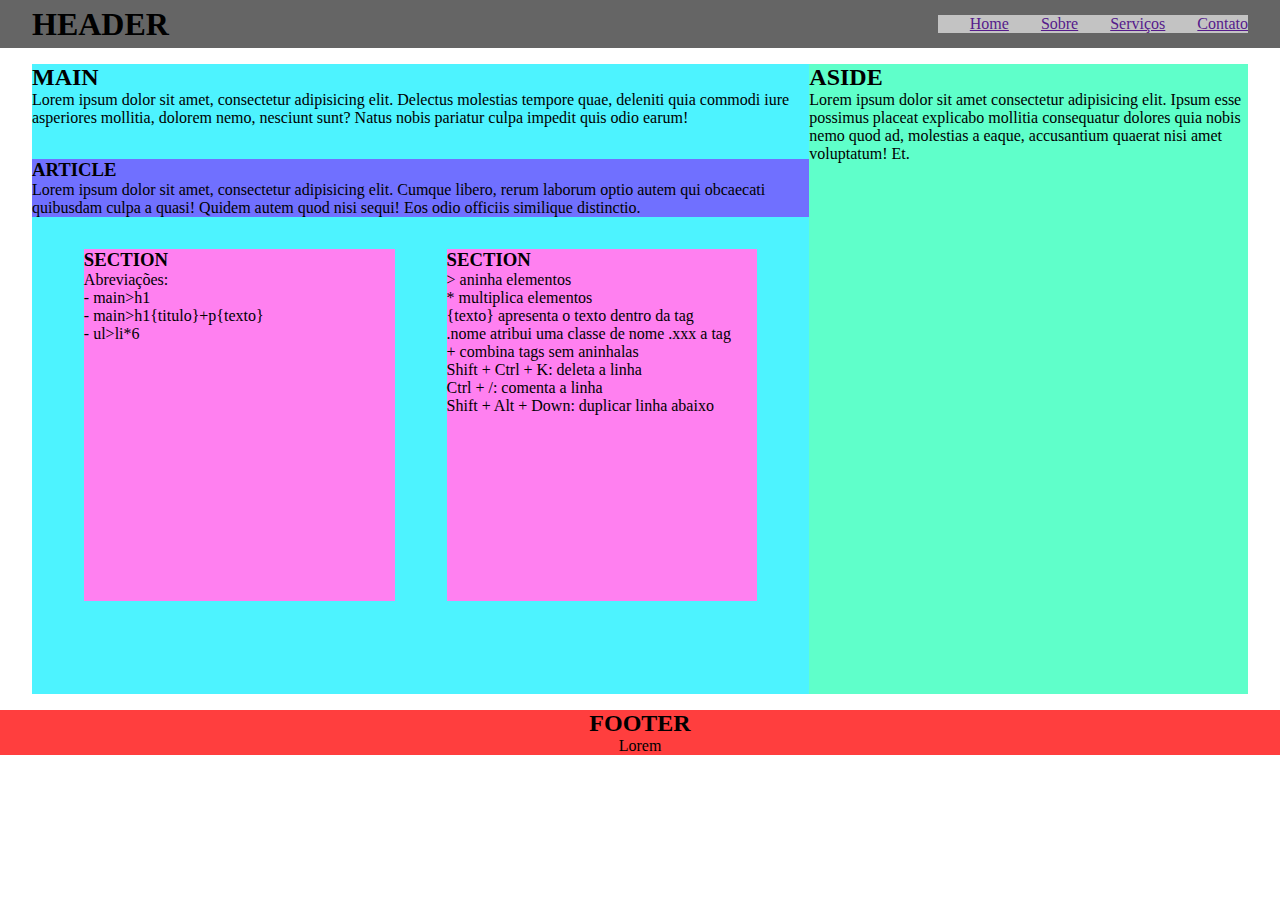
<file: aula-01/index.html>
<!DOCTYPE html>
<html lang="pt-br">
<head>
    <meta charset="UTF-8">
    <meta name="viewport" content="width=device-width, initial-scale=1.0">
    <title>Primeira aula</title>

    <link rel="stylesheet" href="./style.css">
</head>
<body>
    <header>
        <h1>Header</h1>
        <nav>
            <ul>
                <li><a href="">Home</a></li>
                <li><a href="">Sobre</a></li>
                <li><a href="">Serviços</a></li>
                <li><a href="">Contato</a></li>
            </ul>
        </nav>
    </header>

    <div class="content">
        <main>
            <h2>Main</h2>
            Lorem ipsum dolor sit amet, consectetur adipisicing elit. Delectus molestias tempore quae, deleniti quia commodi iure asperiores mollitia, dolorem nemo, nesciunt sunt? Natus nobis pariatur culpa impedit quis odio earum!

            <article>
                <h3>Article</h3>
                <p>Lorem ipsum dolor sit amet, consectetur adipisicing elit. Cumque libero, rerum laborum optio autem qui obcaecati quibusdam culpa a quasi! Quidem autem quod nisi sequi! Eos odio officiis similique distinctio.</p>
            </article>

            <div class="sections">
                <section>
                    <h3>Section</h3>
                    <p>Abreviações:</p>
                    <p>- main>h1</p>
                    <p>- main>h1{titulo}+p{texto}</p>
                    <p>- ul>li*6</p>
                </section>
                <section>
                    <h3>Section</h3>
                    <p>> aninha elementos</p>
                    <p>* multiplica elementos</p>
                    <p>{texto} apresenta o texto dentro da tag</p>
                    <p>.nome atribui uma classe de nome .xxx a tag</p>
                    <p>+ combina tags sem aninhalas</p>
                    <p>Shift + Ctrl + K: deleta a linha</p>
                    <p>Ctrl + /: comenta a linha</p>
                    <p>Shift + Alt + Down: duplicar linha abaixo</p>
                </section>
            </div>
        </main>
    
        <aside>
            <h2>Aside</h2>
            Lorem ipsum dolor sit amet consectetur adipisicing elit. Ipsum esse possimus placeat explicabo mollitia consequatur dolores quia nobis nemo quod ad, molestias a eaque, accusantium quaerat nisi amet voluptatum! Et.
        </aside>
    </div>
    

    <footer>
        <h2>Footer</h2>
        Lorem
    </footer>
</body>
</html>
</file>
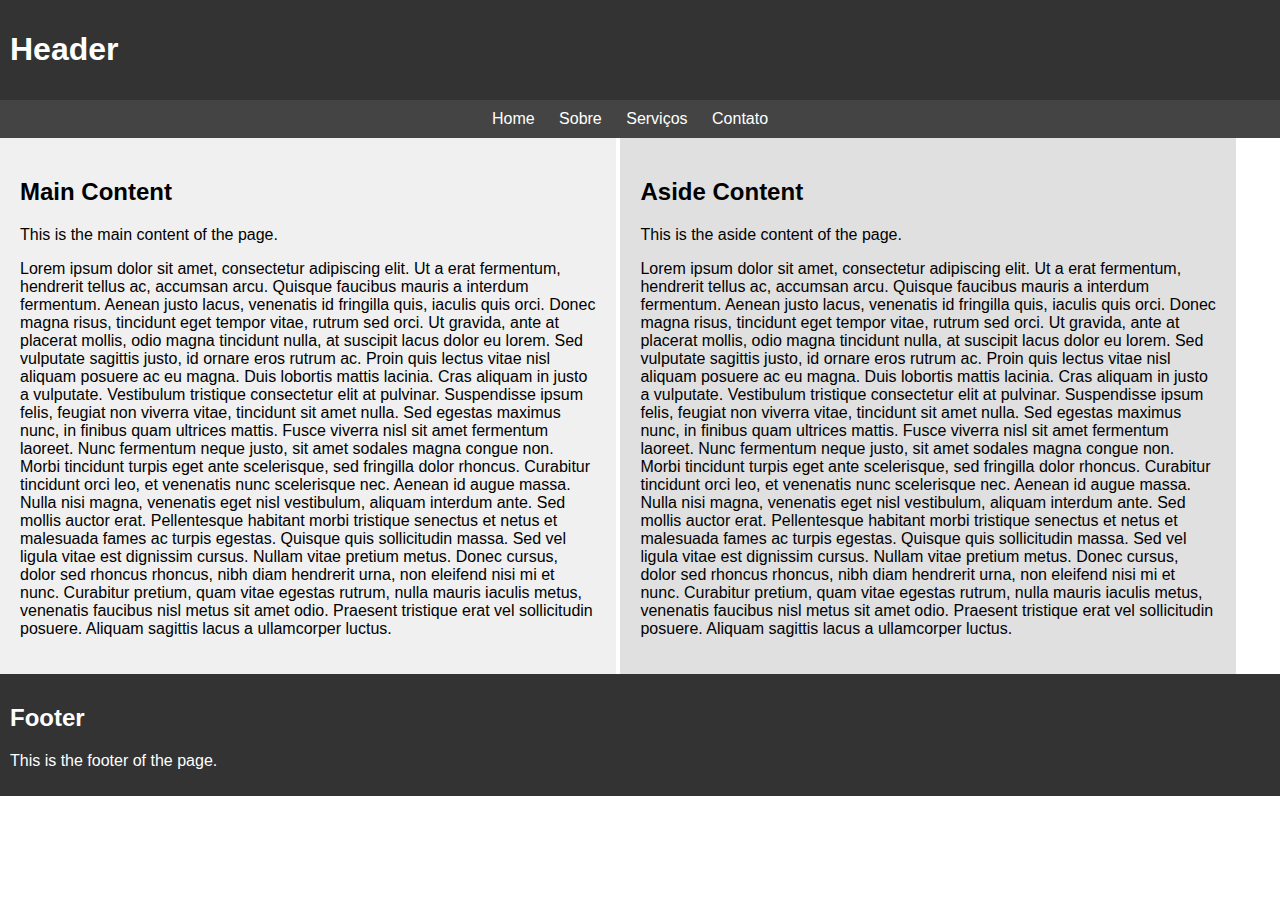
<file: atividades/at-01-professor/index.html>
<!DOCTYPE html>
<html lang="pt-br">
<head>
    <meta charset="UTF-8">
    <meta name="viewport" content="width=device-width, initial-scale=1.0">
    <title>Atividade</title>

    <link rel="stylesheet" href="./style.css">
</head>
<body>
    <header>
        <h1>Header</h1>
    </header>
    <nav>
        <ul>
            <li><a href="#">Home</a></li>
            <li><a href="#">Sobre</a></li>
            <li><a href="#">Serviços</a></li>
            <li><a href="#">Contato</a></li>
        </ul>
    </nav>
    <main>
        <h2>Main Content</h2>
        <p>This is the main content of the page.</p>
        <p>Lorem ipsum dolor sit amet, consectetur adipiscing elit. Ut a erat fermentum, hendrerit tellus ac, accumsan arcu. Quisque faucibus mauris a interdum fermentum. Aenean justo lacus, venenatis id fringilla quis, iaculis quis orci. Donec magna risus, tincidunt eget tempor vitae, rutrum sed orci. Ut gravida, ante at placerat mollis, odio magna tincidunt nulla, at suscipit lacus dolor eu lorem. Sed vulputate sagittis justo, id ornare eros rutrum ac. Proin quis lectus vitae nisl aliquam posuere ac eu magna. Duis lobortis mattis lacinia. Cras aliquam in justo a vulputate. Vestibulum tristique consectetur elit at pulvinar. Suspendisse ipsum felis, feugiat non viverra vitae, tincidunt sit amet nulla. Sed egestas maximus nunc, in finibus quam ultrices mattis. Fusce viverra nisl sit amet fermentum laoreet. Nunc fermentum neque justo, sit amet sodales magna congue non.

        Morbi tincidunt turpis eget ante scelerisque, sed fringilla dolor rhoncus. Curabitur tincidunt orci leo, et venenatis nunc scelerisque nec. Aenean id augue massa. Nulla nisi magna, venenatis eget nisl vestibulum, aliquam interdum ante. Sed mollis auctor erat. Pellentesque habitant morbi tristique senectus et netus et malesuada fames ac turpis egestas. Quisque quis sollicitudin massa. Sed vel ligula vitae est dignissim cursus. Nullam vitae pretium metus. Donec cursus, dolor sed rhoncus rhoncus, nibh diam hendrerit urna, non eleifend nisi mi et nunc. Curabitur pretium, quam vitae egestas rutrum, nulla mauris iaculis metus, venenatis faucibus nisl metus sit amet odio. Praesent tristique erat vel sollicitudin posuere. Aliquam sagittis lacus a ullamcorper luctus.</p>
    </main>
    <aside>
        <h2>Aside Content</h2>
        <p>This is the aside content of the page.</p>
        <p>Lorem ipsum dolor sit amet, consectetur adipiscing elit. Ut a erat fermentum, hendrerit tellus ac, accumsan arcu. Quisque faucibus mauris a interdum fermentum. Aenean justo lacus, venenatis id fringilla quis, iaculis quis orci. Donec magna risus, tincidunt eget tempor vitae, rutrum sed orci. Ut gravida, ante at placerat mollis, odio magna tincidunt nulla, at suscipit lacus dolor eu lorem. Sed vulputate sagittis justo, id ornare eros rutrum ac. Proin quis lectus vitae nisl aliquam posuere ac eu magna. Duis lobortis mattis lacinia. Cras aliquam in justo a vulputate. Vestibulum tristique consectetur elit at pulvinar. Suspendisse ipsum felis, feugiat non viverra vitae, tincidunt sit amet nulla. Sed egestas maximus nunc, in finibus quam ultrices mattis. Fusce viverra nisl sit amet fermentum laoreet. Nunc fermentum neque justo, sit amet sodales magna congue non.

        Morbi tincidunt turpis eget ante scelerisque, sed fringilla dolor rhoncus. Curabitur tincidunt orci leo, et venenatis nunc scelerisque nec. Aenean id augue massa. Nulla nisi magna, venenatis eget nisl vestibulum, aliquam interdum ante. Sed mollis auctor erat. Pellentesque habitant morbi tristique senectus et netus et malesuada fames ac turpis egestas. Quisque quis sollicitudin massa. Sed vel ligula vitae est dignissim cursus. Nullam vitae pretium metus. Donec cursus, dolor sed rhoncus rhoncus, nibh diam hendrerit urna, non eleifend nisi mi et nunc. Curabitur pretium, quam vitae egestas rutrum, nulla mauris iaculis metus, venenatis faucibus nisl metus sit amet odio. Praesent tristique erat vel sollicitudin posuere. Aliquam sagittis lacus a ullamcorper luctus.</p>
    </aside>
    <footer>
        <h2>Footer</h2>
        <p>This is the footer of the page.</p>
    </footer>
</body>
</html>
</file>
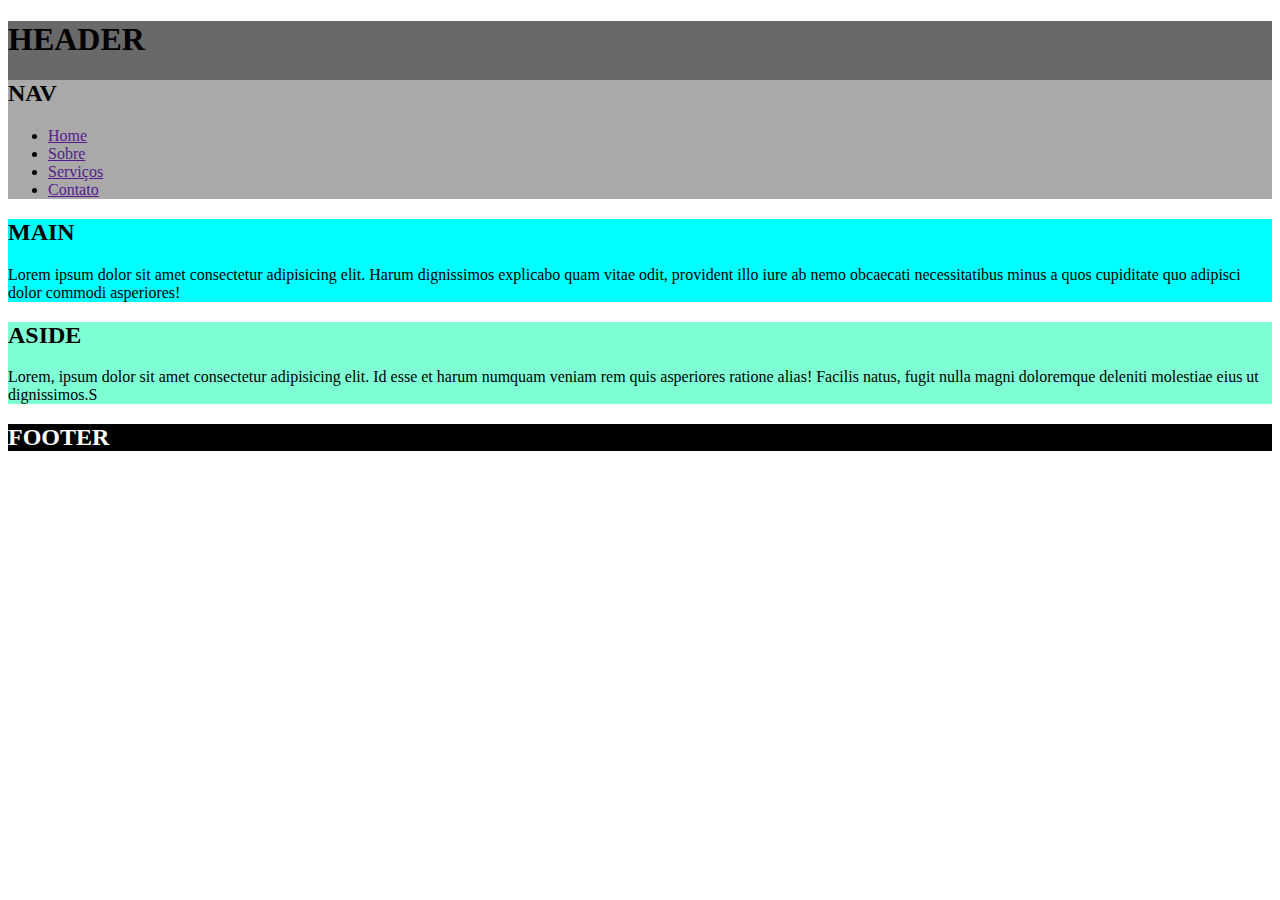
<file: atividades/at-01/index.html>
<!DOCTYPE html>
<html lang="en">
<head>
    <meta charset="UTF-8">
    <meta name="viewport" content="width=device-width, initial-scale=1.0">
    <title>Atividade 01</title>

    <link rel="stylesheet" href="./style.css">
</head>
<body>
    <header>
        <h1>Header</h1>
        <nav>
            <h2>Nav</h2>
            <ul>
                <li><a href="">Home</a></li>
                <li><a href="">Sobre</a></li>
                <li><a href="">Serviços</a></li>
                <li><a href="">Contato</a></li>
            </ul>
        </nav>
    </header>
    <main>
        <h2>Main</h2>
        <p>Lorem ipsum dolor sit amet consectetur adipisicing elit. Harum dignissimos explicabo quam vitae odit, provident illo iure ab nemo obcaecati necessitatibus minus a quos cupiditate quo adipisci dolor commodi asperiores!</p>
    </main>
    <aside>
        <h2>Aside</h2>
        <p>Lorem, ipsum dolor sit amet consectetur adipisicing elit. Id esse et harum numquam veniam rem quis asperiores ratione alias! Facilis natus, fugit nulla magni doloremque deleniti molestiae eius ut dignissimos.S</p>
    </aside>
    <footer>
        <h2>Footer</h2>
    </footer>
</body>
</html>
</file>
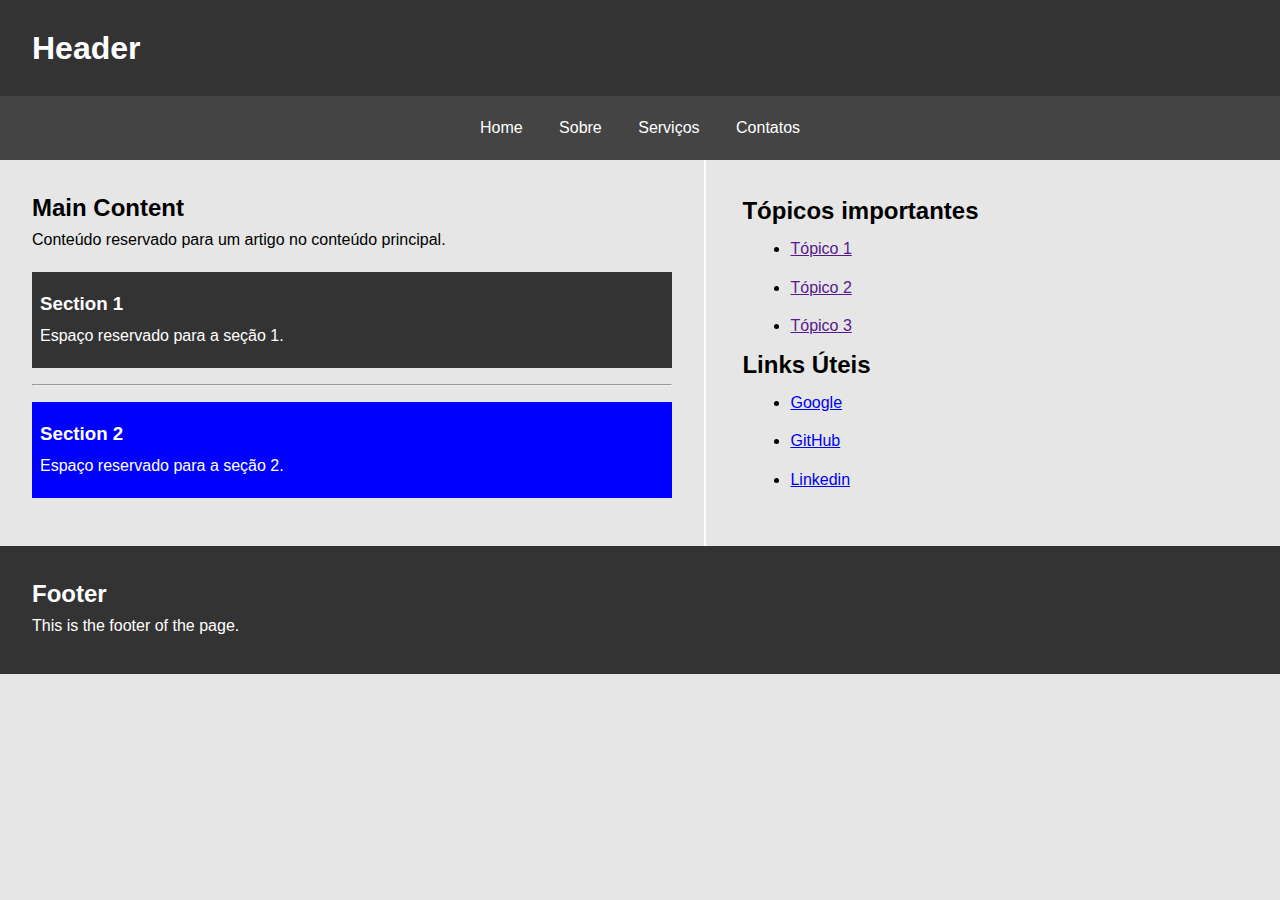
<file: atividades/aula-02-professor/index.html>
<!DOCTYPE html>
<html lang="pt-br">
<head>
    <meta charset="UTF-8">
    <meta name="viewport" content="width=device-width, initial-scale=1.0">
    <title>Atividade 02</title>

    <link rel="stylesheet" href="./style.css">
</head>
<body>
    <header>
        <h1>Header</h1>
    </header>
    <nav>
        <ul>
            <li><a href="">Home</a></li>
            <li><a href="">Sobre</a></li>
            <li><a href="">Serviços</a></li>
            <li><a href="">Contatos</a></li>
        </ul>
    </nav>
    <main>
        <h2>Main Content</h2>
        <p>Conteúdo reservado para um artigo no conteúdo principal.</p>
        <section>
            <h3>Section 1</h3>
            <p>Espaço reservado para a seção 1.</p>
        </section>
        <hr>
        <section class="blue">
            <h3>Section 2</h3>
            <p>Espaço reservado para a seção 2.</p>        
        </section>
    </main>
    <aside>
        <h2>Tópicos importantes</h2>
        <ul>
            <li><a href="">Tópico 1</a></li>
            <li><a href="">Tópico 2</a></li>
            <li><a href="">Tópico 3</a></li>
        </ul>

        <h2>Links Úteis</h2>
        <ul>
            <li><a href="https://www.google.com.br/?hl=pt-BR" target="_blank">Google</a></li>
            <li><a href="https://github.com/" target="_blank">GitHub</a></li>
            <li><a href="https://br.linkedin.com/" target="">Linkedin</a></li>
        </ul>
    </aside>
    <footer>
        <h2>Footer</h2>
        <p>This is the footer of the page.</p>
    </footer>
</body>
</html>
</file>
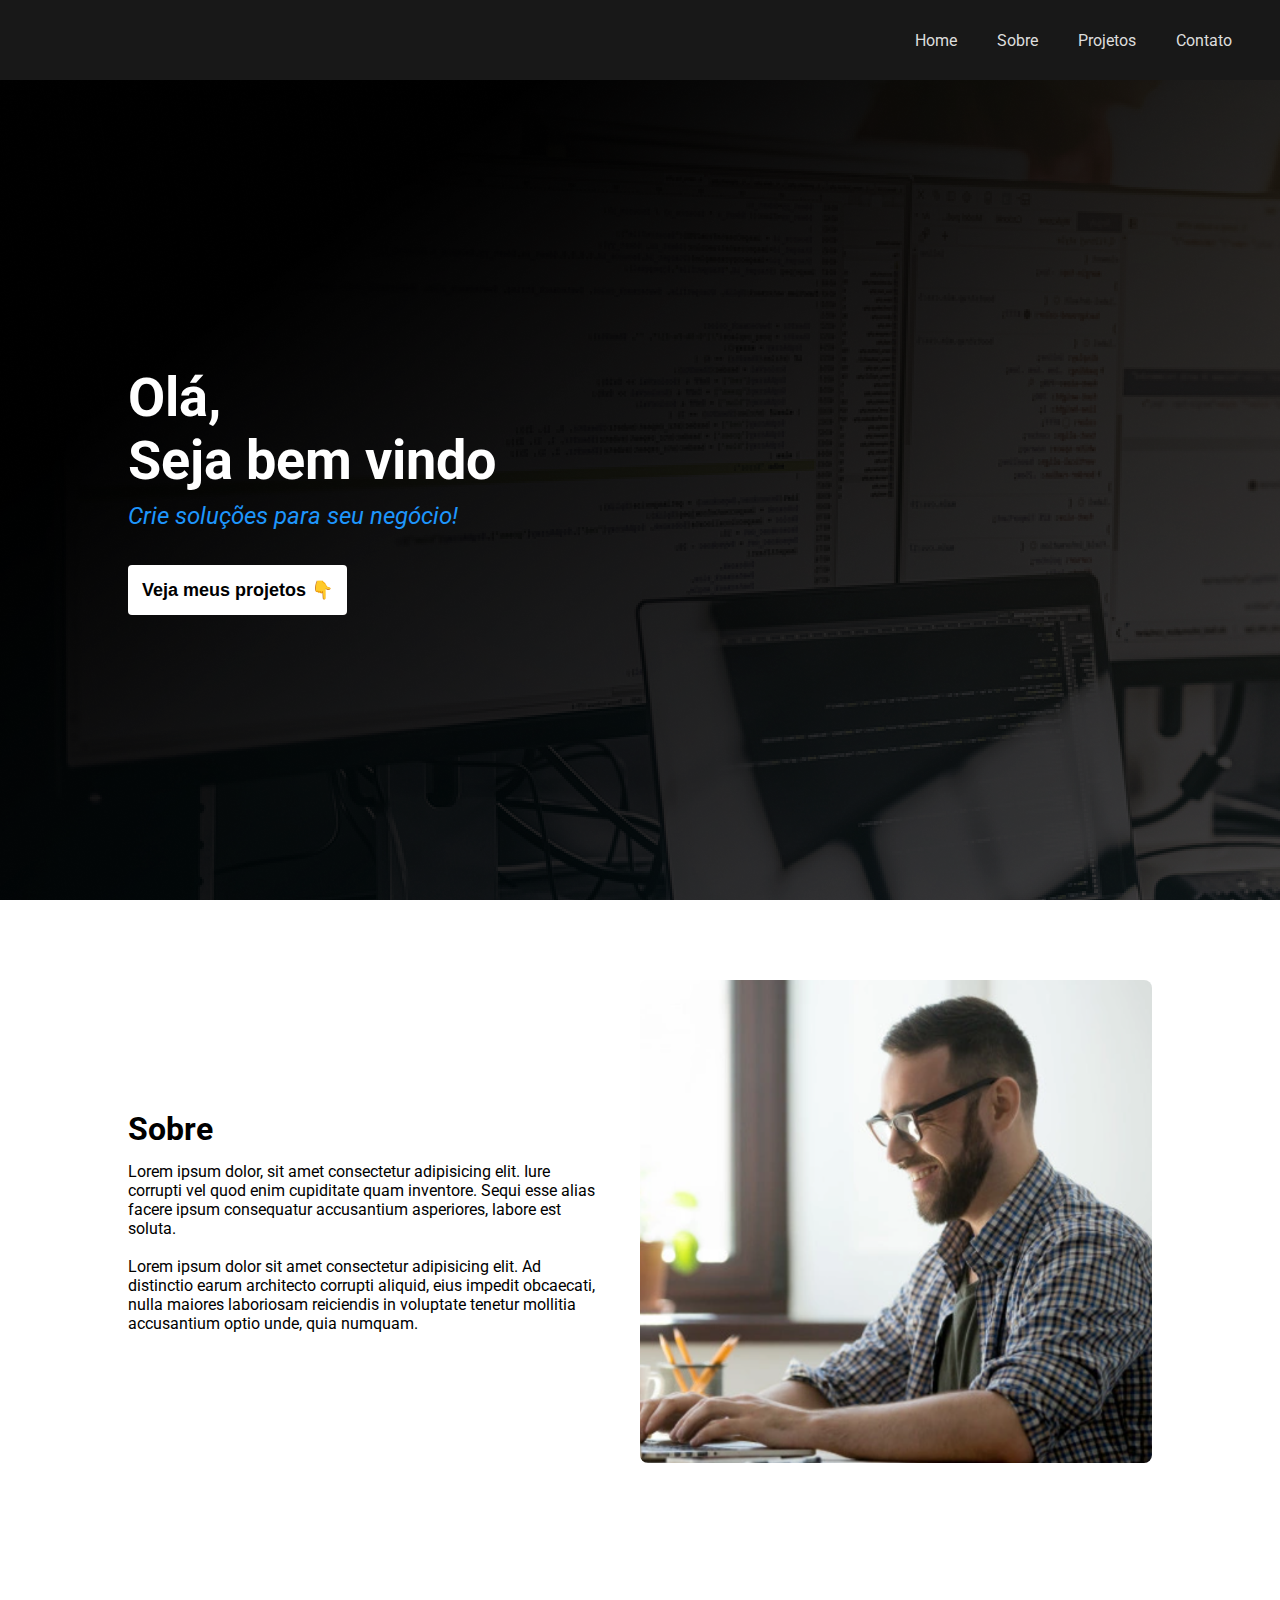
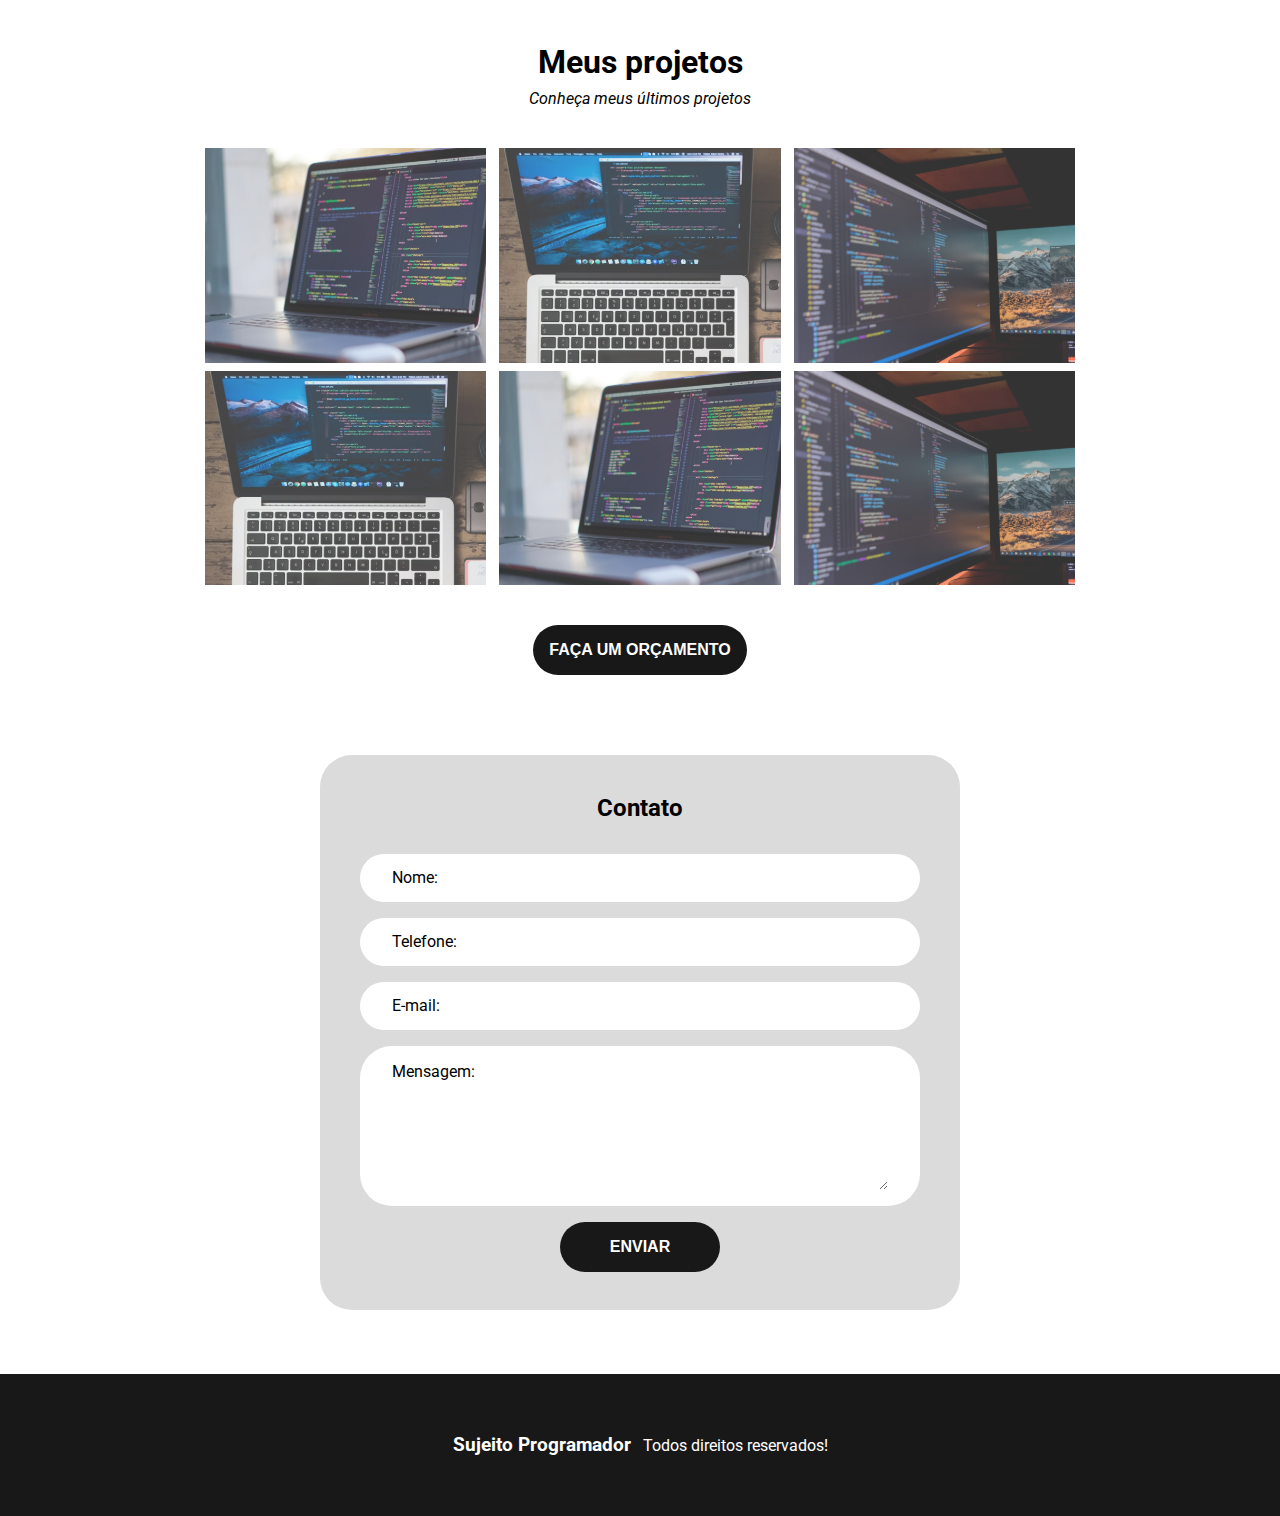
<file: trabalhos/trabalho-02/index.html>
<!DOCTYPE html>
<html lang="pt-br">
<head>
  <meta charset="UTF-8">
  <meta http-equiv="X-UA-Compatible" content="IE=edge">
  <meta name="viewport" content="width=device-width, initial-scale=1.0">

  <link rel="preconnect" href="https://fonts.googleapis.com">
  <link rel="preconnect" href="https://fonts.gstatic.com" crossorigin>
  <link href="https://fonts.googleapis.com/css2?family=Roboto:wght@400;500;700&display=swap" rel="stylesheet">

  <title>Sujeito Programador - Meu portfolio</title>

  <link rel="stylesheet" href="./style.css">
</head>
<body>
  <nav class="nav">
    <ul class="nav-list">
      <li>
        <a href="#home">Home</a>
      </li>
      <li>
        <a href="#sobre">Sobre</a>
      </li>
      <li>
        <a href="#projetos">Projetos</a>
      </li>
      <li>
        <a href="#contato">Contato</a>
      </li>
    </ul>
  </nav>

  <section id="home" class="main">
    <div>
      <h1>Olá,<br>Seja bem vindo</h1>
      <p>Crie soluções para seu negócio!</p>
      <a href="#projetos">
        <button class="call-to-action">
          Veja meus projetos 👇
        </button>
      </a>
    </div>
  </section>

  <section id="sobre" class="about">
    <div>
      <h2>Sobre</h2>
      <p>
      Lorem ipsum dolor, sit amet consectetur adipisicing elit. Iure corrupti vel quod enim cupiditate quam inventore. Sequi esse alias facere ipsum consequatur accusantium asperiores, labore est soluta. 
        <br><br>
      Lorem ipsum dolor sit amet consectetur adipisicing elit. Ad distinctio earum architecto corrupti aliquid, eius impedit obcaecati, nulla maiores laboriosam reiciendis in voluptate tenetur mollitia accusantium optio unde, quia numquam.</p>
    </div>
    <img src="images/foto-pc.png" alt="Foto minha programando">
  </section>

  <section id="projetos" class="projects">
    <h2>Meus projetos</h2>
    <p>Conheça meus últimos projetos</p>

    <div class="project-list">
      <img src="./images/projeto1.png" alt="Foto do projeto 1">
      <img src="./images/projeto2.png" alt="Foto do projeto 2">
      <img src="./images/projeto3.png" alt="Foto do projeto 3">
    </div>

    <div class="project-list">
      <img src="./images/projeto2.png" alt="Foto do projeto 2">
      <img src="./images/projeto1.png" alt="Foto do projeto 1">
      <img src="./images/projeto3.png" alt="Foto do projeto 3">
    </div>

    <button class="btn-orcamento">Faça um orçamento</button>
  </section>

  <section id="contato" class="contato">
    <h2>Contato</h2>
    <form action="">
      <div>
        <label for="nome">Nome: </label>
        <input type="text" id="nome" name="nome">
      </div>
      <div>
        <label for="telefone">Telefone:</label>
        <input type="tel" id="telefone" name="telefone">
      </div>
      <div>
        <label for="email">E-mail:</label>
        <input type="mail" id="email">
      </div>
      <div class="flex-column">
        <label for="mensagem">Mensagem:</label>
        <textarea name="mensagem" id="mensagem"></textarea>
      </div>
      <button>Enviar</button>
    </form>
  </section>
  <footer>
    <h3>
      <a href="#">Sujeito Programador</a>
    </h3>
    <p>Todos direitos reservados!</p>
  </footer>
</body>
</html>
</file>
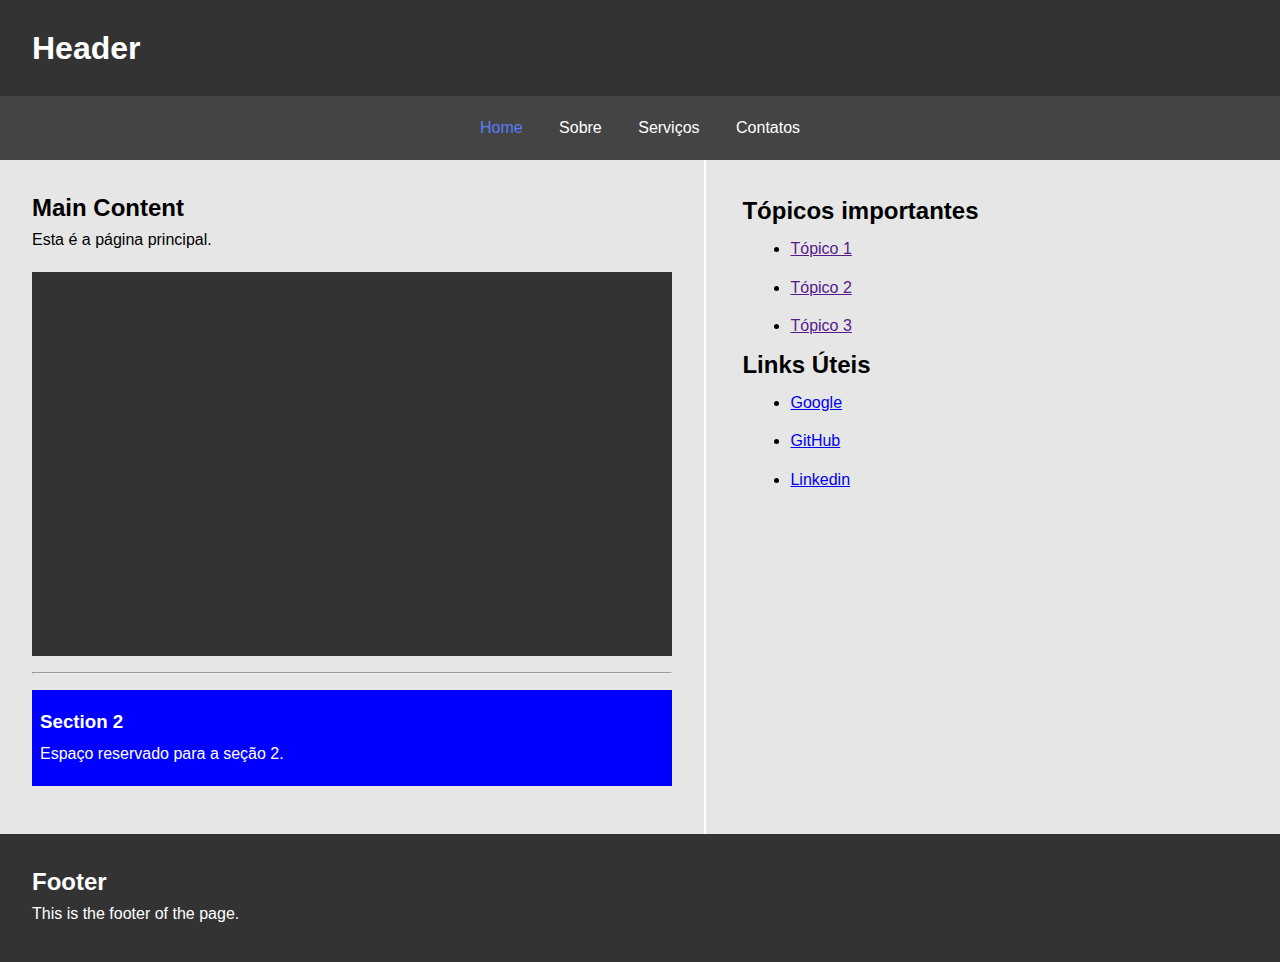
<file: atividades/aula-02-professor/home/index.html>
<!DOCTYPE html>
<html lang="pt-br">
<head>
    <meta charset="UTF-8">
    <meta name="viewport" content="width=device-width, initial-scale=1.0">
    <title>Atividade 02</title>

    <link rel="stylesheet" href="./style.css">
</head>
<body>
    <header>
        <h1>Header</h1>
    </header>
    <nav>
        <ul>
            <li><a href="./index.html" class="active">Home</a></li>
            <li><a href="../sobre/sobre.html">Sobre</a></li>
            <li><a href="../servicos/servicos.html">Serviços</a></li>
            <li><a href="../contato/contato.html">Contatos</a></li>
        </ul>
    </nav>
    <main>
        <h2>Main Content</h2>
        <p>Esta é a página principal.</p>
        <section class="first-section">
        </section>
        <hr>
        <section class="blue">
            <h3>Section 2</h3>
            <p>Espaço reservado para a seção 2.</p>        
        </section>
    </main>
    <aside>
        <h2>Tópicos importantes</h2>
        <ul>
            <li><a href="">Tópico 1</a></li>
            <li><a href="">Tópico 2</a></li>
            <li><a href="">Tópico 3</a></li>
        </ul>

        <h2>Links Úteis</h2>
        <ul>
            <li><a href="https://www.google.com.br/?hl=pt-BR" target="_blank">Google</a></li>
            <li><a href="https://github.com/" target="_blank">GitHub</a></li>
            <li><a href="https://br.linkedin.com/" target="">Linkedin</a></li>
        </ul>
    </aside>
    <footer>
        <h2>Footer</h2>
        <p>This is the footer of the page.</p>
    </footer>
</body>
</html>
</file>
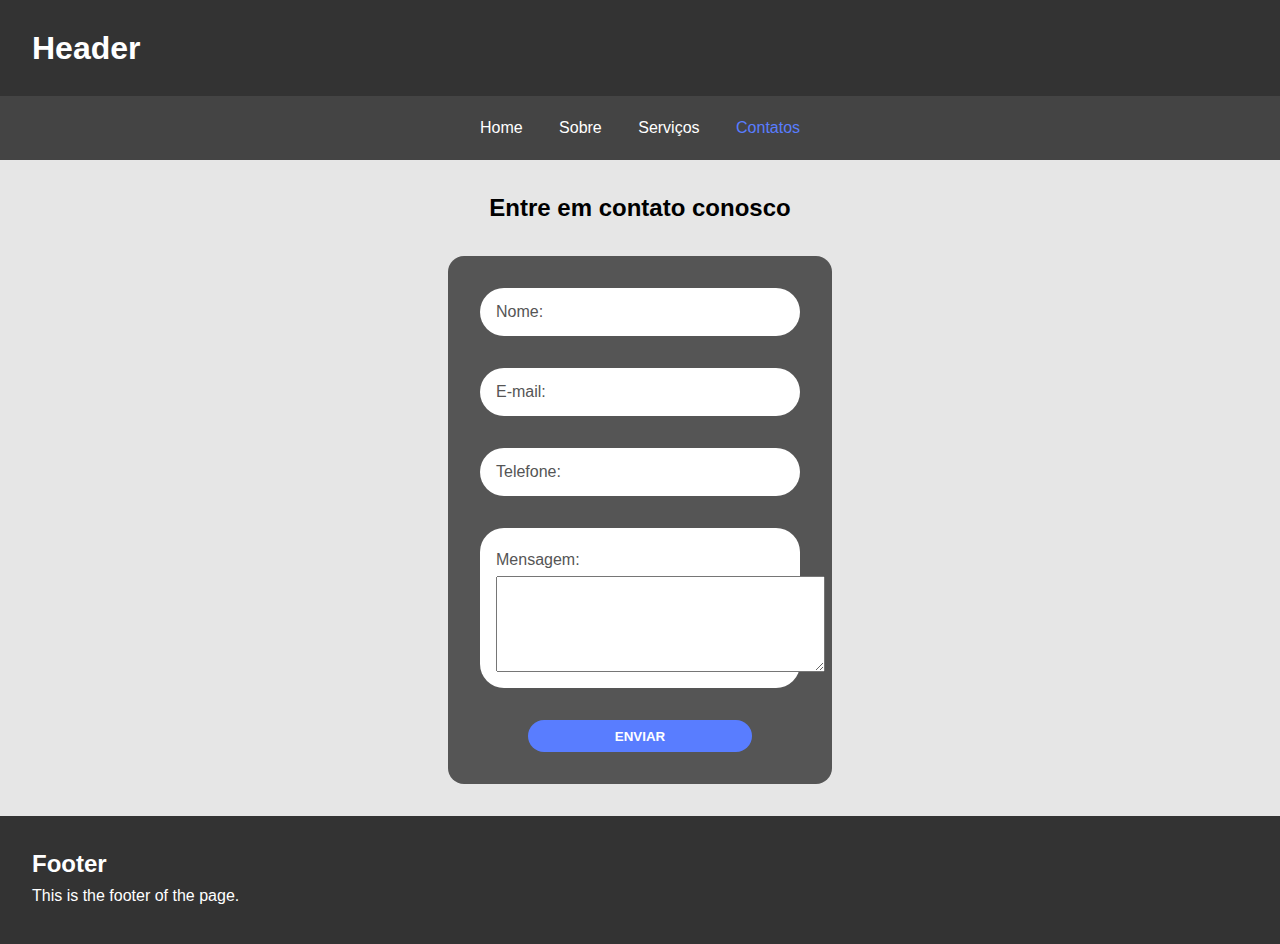
<file: atividades/aula-02-professor/contato/contato.html>
<!DOCTYPE html>
<html lang="pt-br">
<head>
    <meta charset="UTF-8">
    <meta name="viewport" content="width=device-width, initial-scale=1.0">
    <title>Atividade 02</title>

    <link rel="stylesheet" href="./style.css">
</head>
<body>
    <header>
        <h1>Header</h1>
    </header>
    <nav>
        <ul>
            <li><a href="../home/index.html">Home</a></li>
            <li><a href="../sobre/sobre.html">Sobre</a></li>
            <li><a href="../servicos/servicos.html">Serviços</a></li>
            <li><a href="./contato.html" class="active">Contatos</a></li>
        </ul>
    </nav>
    <main>
        <h2>Entre em contato conosco</h2>
        
        <form action="">
            <div>
                <label for="name">Nome:</label>
                <input type="text" id="name">
            </div>

            <div>
                <label for="mail">E-mail:</label>
                <input type="email" id="mail">
            </div>

            <div>
                <label for="phone">Telefone:</label>
                <input type="text" id="phone">
            </div>

            <div class="bigger">
                <label for="message">Mensagem:</label>
                <textarea id="message" cols="39" rows="10"></textarea>
            </div>
            
            <input type="submit" value="Enviar">
        </form>
    </main>
    <footer>
        <h2>Footer</h2>
        <p>This is the footer of the page.</p>
    </footer>
</body>
</html>
</file>
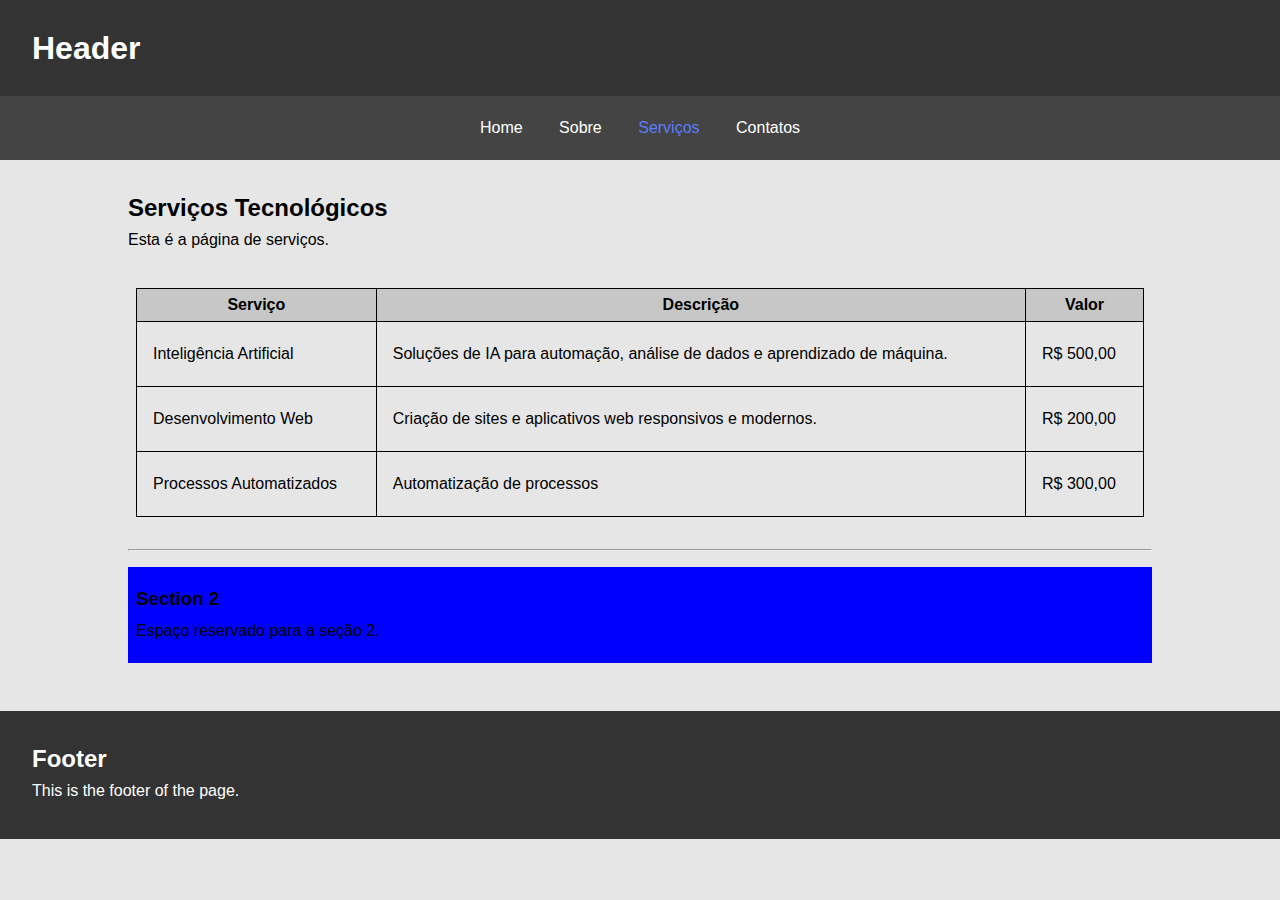
<file: atividades/aula-02-professor/servicos/servicos.html>
<!DOCTYPE html>
<html lang="pt-br">
<head>
    <meta charset="UTF-8">
    <meta name="viewport" content="width=device-width, initial-scale=1.0">
    <title>Atividade 02</title>

    <link rel="stylesheet" href="./style.css">
</head>
<body>
    <header>
        <h1>Header</h1>
    </header>
    <nav>
        <ul>
            <li><a href="../home/index.html">Home</a></li>
            <li><a href="../sobre/sobre.html">Sobre</a></li>
            <li><a href="./servicos.html"  class="active">Serviços</a></li>
            <li><a href="../contato/contato.html">Contatos</a></li>
        </ul>
    </nav>
    <main>
        <h2>Serviços Tecnológicos</h2>
        <p>Esta é a página de serviços.</p>
        <section>
            <table>
                <thead>
                    <th>Serviço</th>
                    <th>Descrição</th>
                    <th>Valor</th>
                </thead>
                <tbody>
                    <tr>
                        <td>Inteligência Artificial</td>
                        <td>Soluções de IA para automação, análise de dados e aprendizado de máquina.</td>
                        <td>R$ 500,00</td>
                    </tr>
                    <tr>
                        <td>Desenvolvimento Web</td>
                        <td>Criação de sites e aplicativos web responsivos e modernos.</td>
                        <td>R$ 200,00</td>
                    </tr>
                    <tr>
                        <td>Processos Automatizados</td>
                        <td>Automatização de processos</td>
                        <td>R$ 300,00</td>
                    </tr>
                </tbody>
            </table>
        </section>
        <hr>
        <section class="blue">
            <h3>Section 2</h3>
            <p>Espaço reservado para a seção 2.</p>        
        </section>
    </main>
    <footer>
        <h2>Footer</h2>
        <p>This is the footer of the page.</p>
    </footer>
</body>
</html>
</file>
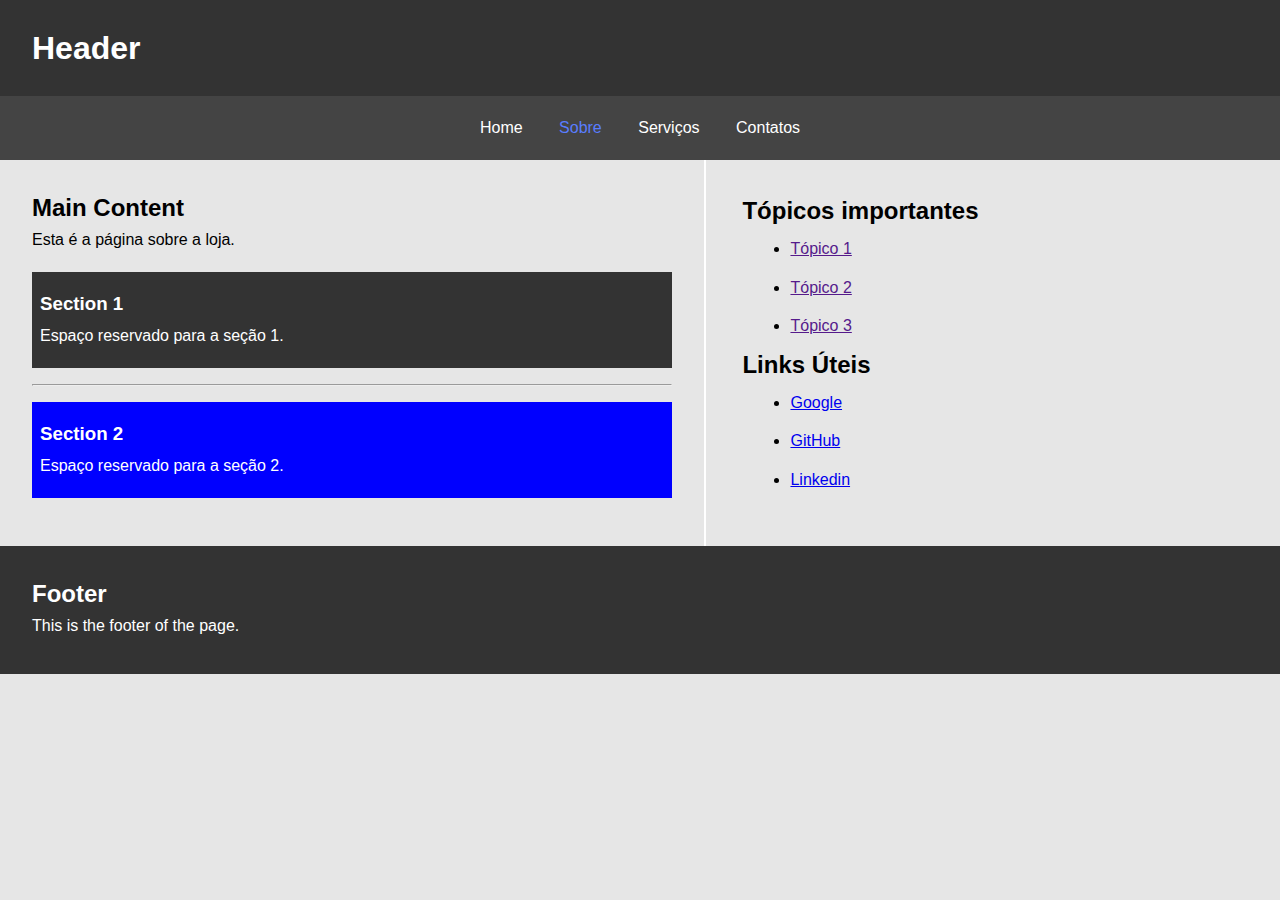
<file: atividades/aula-02-professor/sobre/sobre.html>
<!DOCTYPE html>
<html lang="pt-br">
<head>
    <meta charset="UTF-8">
    <meta name="viewport" content="width=device-width, initial-scale=1.0">
    <title>Atividade 02</title>

    <link rel="stylesheet" href="./style.css">
</head>
<body>
    <header>
        <h1>Header</h1>
    </header>
    <nav>
        <ul>
            <li><a href="../home/index.html">Home</a></li>
            <li><a href="./sobre.html" class="active">Sobre</a></li>
            <li><a href="../servicos/servicos.html">Serviços</a></li>
            <li><a href="../contato/contato.html">Contatos</a></li>
        </ul>
    </nav>
    <main>
        <h2>Main Content</h2>
        <p>Esta é a página sobre a loja.</p>
        <section>
            <h3>Section 1</h3>
            <p>Espaço reservado para a seção 1.</p>
        </section>
        <hr>
        <section class="blue">
            <h3>Section 2</h3>
            <p>Espaço reservado para a seção 2.</p>        
        </section>
    </main>
    <aside>
        <h2>Tópicos importantes</h2>
        <ul>
            <li><a href="">Tópico 1</a></li>
            <li><a href="">Tópico 2</a></li>
            <li><a href="">Tópico 3</a></li>
        </ul>

        <h2>Links Úteis</h2>
        <ul>
            <li><a href="https://www.google.com.br/?hl=pt-BR" target="_blank">Google</a></li>
            <li><a href="https://github.com/" target="_blank">GitHub</a></li>
            <li><a href="https://br.linkedin.com/" target="">Linkedin</a></li>
        </ul>
    </aside>
    <footer>
        <h2>Footer</h2>
        <p>This is the footer of the page.</p>
    </footer>
</body>
</html>
</file>
<file: aula-01/style.css>
*{
    margin: 0;
    padding: 0;
}

header{
    background-color: rgb(101, 101, 101);
    height: 3rem;
    margin-bottom: 1rem;
    display: flex;
    align-items: center;
    justify-content: space-between;
    padding: 0 2rem;
}

h1, h2, h3{
    text-transform: uppercase;
}

nav{
    background-color: rgb(195, 195, 195);
    display: flex;
}

nav ul{
    display: flex;
}

nav ul li{
    margin-left: 2rem;
    list-style: none;
}

.content{
    display: flex;
    padding: 0 2rem;
}

main{
    background-color: rgb(77, 243, 255);
    margin-bottom: 1rem;
    min-height: 70vh;
}

article{
    margin-top: 2rem;
    background-color: rgb(112, 112, 255);
}

.sections{
    display: flex;
    flex-direction: row;
    margin-top: 2rem;
    justify-content: space-evenly;
}

section{
    background-color: rgb(255, 128, 240);
    width: 40%;
    height: 22rem;
}

aside{
    background-color: rgb(95, 255, 202);
    margin-bottom: 1rem;
    min-height: 70vh;
    width: 50rem;
}

footer{
    background-color: rgb(255, 62, 62);
    display: flex;
    flex-direction: column;
    align-items: center;
}
</file>
<file: atividades/at-01-professor/style.css>
nav {
    background-color: #444;
    color: #fff;
    padding: 10px;
    text-align: center;
}

nav ul {
    list-style-type: none;
    margin: 0;
    padding: 0;
}

nav ul li {
    display: inline;
    margin-right: 20px;
}

nav ul li a {
    color: #fff;
    text-decoration: none;
}

body {
    font-family: Arial, sans-serif;
    margin: 0;
    padding: 0;
}

header, footer {
    background-color: #333;
    color: #fff;
    padding: 10px;
}

main, aside {
    display: inline-block;
    vertical-align: top;
    width: 45%;
    padding: 20px;
}

main {
    background-color: #f0f0f0;
}

aside {
    background-color: #e0e0e0;
}

@media only screen and (max-width: 600px) {
    main, aside {
        display: block;
        width: 100%;
    }
}
</file>
<file: atividades/at-01/style.css>
h1, h2{
    text-transform: uppercase;
}

header{
    background-color: rgb(105, 105, 105);
}

nav{
    background-color: rgb(169, 169, 169);
}

main{
    background-color: aqua;
}

aside{
    background-color: aquamarine;
}

footer{
    background-color: #000;
    color: #fff;
}
</file>
<file: atividades/aula-02-professor/style.css>
* {
    font-family: Arial, sans-serif;
    margin: 0;
    padding: 0;
}

body{
    background-color: #e6e6e6;
    line-height: 2rem;
}

header, footer{
    background-color: #333;
    color: #fff;
    padding: 2rem;
}

nav{
    background-color: #444;
    text-align: center;
}

nav ul li{
    list-style: none;
    display: inline-flex;
    padding: 1rem;
}

nav a{
    color: #fff;
    text-decoration: none;
}

main, aside{
    padding: 2rem;
    display: inline-block;
    background-color: #e6e6e6;
    line-height: 2rem;
}

main{
    width: 60%;
    border-right: 2px solid #fff;
}

section{
    background-color: #333;
    color: #fff;
    padding: 1rem .5rem;
    margin: 1rem 0;
}

.blue{
    background-color: rgb(0, 0, 255);
}

aside{
    width: 30%;
    line-height: 2.4rem;
    vertical-align: top;
}

aside ul{
    margin-left: 3rem;
}

@media (max-width: 1370px){
    main{
        width: 50%;
    }
}
</file>
<file: trabalhos/trabalho-02/style.css>
*{
  margin:0;
  padding: 0;
  outline: 0;
  box-sizing: border-box;
}

body{
  font-family: 'Roboto', sans-serif;
}

html{
  scroll-behavior: smooth; 
}

.nav{
  background-color: #181818;
  height: 80px;
  width: 100%;
  display: flex;
  justify-content: flex-end;
  position: sticky;
  top:0;
  z-index: 9;
}

.nav-list{
  display: flex;
  align-items: center;
  list-style: none;
  margin-right: 28px;
}

.nav-list a{
  text-decoration: none;
  color: #DDD;
  padding: 20px;
}

.nav-list a:hover{
  color: #FFFFFF;
}

.main{
  width: 100%;
  background-color: #000;
  height: calc(100vh - 80px);
  background-image: url("images/programador.png");
  display: flex;
  align-items: center;
  padding-left: 10%;
}

.main h1{
  color: #FFFFFF;
  font-size: 54px;
}

.main p {
  font-size: 24px;
  font-style: italic;
  color: #1e96FC;
  margin-top: 10px;
  margin-bottom: 35px;
}

.call-to-action{
  cursor: pointer;
  background-color: #FFFFFF;
  border:0;
  padding: 14px;
  border-radius: 4px;
  font-size: 18px;
  font-weight: bold;
  transition: 0.9s;
}

.call-to-action:hover{
  transform: scale(1.1);
}

.main a{
  text-decoration: none;
  color: #181818;
}

.about{
 background-color: #FFFFFF;
 width: 100%; 
 padding-left: 10%;
 padding-right: 10%;
 padding-top: 80px;
 padding-bottom: 80px;

 display: flex;
 align-items: center;
 justify-content: space-between;
}

.about div{
  max-width: 60%;
  padding-right: 40px;
}

.about img{
  max-width: 50%;
  border-radius: 8px;
}

.about div h2{
  font-size: 32px;
  margin-bottom: 14px;
}

.projects{
  width: 100%;
  display: flex;
  flex-direction: column;
  align-items: center;
  justify-content: center;
  padding: 80px 0;
}

.projects h2{
  font-size: 32px;
  margin-bottom: 8px;
  margin-top: 20px;
}

.projects p{
  margin-bottom: 40px;
  font-style: italic;
}

.project-list{
  width: 100%;
  margin-bottom: 8px;
  display: flex;
  justify-content: center;
  align-items: center;
}

.projects img{
  width: 22%;
  margin-left: 0.5%;
  margin-right: 0.5%;
  opacity: 0.8;
  transition: 0.9s;
}

.projects img:hover{
  opacity: 1;
}

.action{
  background-color: #181818;
  border:0;
  padding: 12px 28px;
  border-radius: 4px;
  font-size: 18px;
  color: #FFFFFF;
  margin-top: 18px;
  cursor: pointer;
}

.btn-orcamento{
  padding: 1em;
  border-radius: 2rem;
  border: none;
  background-color: #181818;
  color: #fff;
  font-weight: 900;
  font-size: 16px;
  text-transform: uppercase;
  margin-top: 2rem;
}

.contato{
  background-color: #dbdbdb;
  border-radius: 2rem;
  padding: 3%;
  width: 40rem;
  margin: auto;
  display: flex;
  flex-direction: column;
  align-items: center;
  justify-content: center;
  margin-bottom: 4rem;
}

.contato h2{
  margin-bottom: 2rem;
}

.contato form{
  display: flex;
  flex-direction: column;
  align-items: center;
}

.contato div{
  background-color: #ffffff;
  border-radius: 2rem;
  margin-bottom: 1rem;
  padding: 0 2rem;
  width: 35rem;
  height: 3rem;
  display: flex;
  align-items: center;
  justify-content: space-between;
}

.contato .flex-column{
  flex-direction: column;
  align-items: flex-start;
  padding: 1rem 2rem;
  height: 10rem;
}

.contato div label{
  margin-right: 1rem;
}

textarea{
  width: 100%;
  height: 6rem;
  border: none;
}

.contato input{
  height: 2rem;
  width: 80%;
  border: none;
}

.contato button{
  padding: 1em 2em;
  width: 10rem;
  font-size: 16px;
  font-weight: 900;
  text-transform: uppercase;
  border: none;
  border-radius: 2rem;
  color: #fff;
  background-color: #181818;
}

footer{
  width: 100%;
  background-color: #181818;
  padding: 60px 0;
  display: flex;
  justify-content: center;
  align-items: center;
  color: #FFFFFF;
}

footer a {
  text-decoration: none;
  color: #FFFFFF;
}

footer p {
  margin-left: 12px;
}

@media (max-width: 1050px){
  .main h1{
    font-size: 45px;
  }

  .main p{
    font-size: 18px;
  }

  .main{
    background-size: cover;
  }

  .about{
    flex-direction: column;
    padding-top: 80px;
    padding-left: 0;
    padding-right: 0;
    padding-bottom: 0;
  }

  .about div{
    max-width: 80%;
  }

  .about div h2{
    font-size: 45px;
  }

  .about img{
    width: 80%;
    margin-top: 30px;
  }

  .projects img{
    width: 27.5%;
  }

  footer{
    flex-direction: column;
  }

  footer h3{
    font-size: 24px;
    margin-bottom: 8px;
  }

  footer p{
    margin:0;
  }
}

@media (max-width: 700px){
  .btn-orcamento, button{
    scale: .8;
  }
  .contato{
    width: 80%;
  }
  .contato div{
    width: 100%;
  }
  .contato input{
    width: 70%;
  }
}
</file>
<file: atividades/aula-02-professor/home/style.css>
@keyframes slider {
    0%{
        background-image: url(../assets/third.jpg);
    }
    33%{
        background-image: url(../assets/first.jpg);
    }
    66%{
        background-image: url(../assets/second.jpg);
    }
    99%{
        background-image: url(../assets/third.jpg);
    }
}

* {
    font-family: Arial, sans-serif;
    margin: 0;
    padding: 0;
}

body{
    background-color: #e6e6e6;
    line-height: 2rem;
}

header, footer{
    background-color: #333;
    color: #fff;
    padding: 2rem;
}

nav{
    background-color: #444;
    text-align: center;
}

nav ul li{
    list-style: none;
    display: inline-flex;
    padding: 1rem;
}

nav a{
    color: #fff;
    text-decoration: none;
}

.active{
    color: #597dff;
}

main, aside{
    padding: 2rem;
    display: inline-block;
    background-color: #e6e6e6;
    line-height: 2rem;
    min-height: 64vh;
}

main{
    width: 60%;
    border-right: 2px solid #fff;
}

section{
    background-color: #333;
    color: #fff;
    padding: 1rem .5rem;
    margin: 1rem 0;
}

.first-section{
    background-position: center;
    background-size: cover;
    height: 22rem;
    animation: slider infinite 5s;
}

.blue{
    background-color: rgb(0, 0, 255);
}

aside{
    width: 30%;
    line-height: 2.4rem;
    vertical-align: top;
}

aside ul{
    margin-left: 3rem;
}

@media (max-width: 1370px){
    main{
        width: 50%;
    }
}

@media (max-width: 725px){
    main{
        display: block;
        width: 80%;
        border: none;
        margin: auto;
    }
    aside{
        display: block;
        width: 80%;
        margin: auto;
    }
}
</file>
<file: atividades/aula-02-professor/contato/style.css>
* {
    font-family: Arial, sans-serif;
    margin: 0;
    padding: 0;
    box-sizing: border-box;
}

body{
    background-color: #e6e6e6;
    line-height: 2rem;
}

header, footer{
    background-color: #333;
    color: #fff;
    padding: 2rem;
}

nav{
    background-color: #444;
    text-align: center;
}

nav ul li{
    list-style: none;
    display: inline-flex;
    padding: 1rem;
}

nav a{
    color: #fff;
    text-decoration: none;
}

.active{
    color: #597dff;
}

main{
    min-height: 70vh;
    width: 100%;
    padding: 2rem;
    background-color: #e6e6e6;
    line-height: 2rem;
    display: flex;
    flex-direction: column;
    align-items: center;
}

form{
    margin-top: 2rem;
    display: flex;
    flex-direction: column;
    background-color: #555;
    padding: 2rem;
    border-radius: 1rem;
}

form div{
    color: #555;
    background-color: #fff;
    padding: 1rem;
    width: 20rem;
    height: 3rem;
    border-radius: 1.5rem;
    margin-bottom: 2rem;
    align-items: center;
    display: flex;
}

form label{
    margin-right: .5rem;
}

form input{
    height: 2rem;
    width: 14rem;
    border: none;
}

.bigger{
    height: 10rem;
    flex-direction: column;
    align-items: flex-start;
}

input[type="submit"]{
    justify-self: center;
}

input:focus{
    outline: none;
}

textarea:focus{
    outline: none;
}

input[type="submit"]{
    align-self: center;
    text-transform: uppercase;
    font-weight: 900;
    background-color: #597dff;
    color: #fff;
    border-radius: 1rem;
    cursor: pointer;
}

input[type="submit"]:hover{
    color: #597dff;
    background-color: #fff;
}
</file>
<file: atividades/aula-02-professor/servicos/style.css>
* {
    font-family: Arial, sans-serif;
    margin: 0;
    padding: 0;
}

body{
    background-color: #e6e6e6;
    line-height: 2rem;
}

header, footer{
    background-color: #333;
    color: #fff;
    padding: 2rem;
}

nav{
    background-color: #444;
    text-align: center;
}

nav ul li{
    list-style: none;
    display: inline-flex;
    padding: 1rem;
}

nav a{
    color: #fff;
    text-decoration: none;
}

.active{
    color: #597dff;
}

main{
    padding: 2rem;
    background-color: #e6e6e6;
    line-height: 2rem;
    width: 80%;
    margin: auto;
}

section{
    padding: 1rem .5rem;
    margin: 1rem 0;
}

table{
    border: 1px solid #000;
    width: 100%;
    border-collapse: collapse;
}

table thead{
    height: 2rem;
    padding: 2rem;
    background-color: #c7c7c7;
}

table tbody{
    padding: 2rem;
}

table td{
    height: 4rem;
}

table td, th{
    border: 1px solid #000;
    padding: 0 1rem;
}

.blue{
    background-color: rgb(0, 0, 255);
}

@media (max-width: 1200px){
    table{
        transform: scale(.9);
    }
}
</file>
<file: atividades/aula-02-professor/sobre/style.css>
* {
    font-family: Arial, sans-serif;
    margin: 0;
    padding: 0;
}

body{
    background-color: #e6e6e6;
    line-height: 2rem;
}

header, footer{
    background-color: #333;
    color: #fff;
    padding: 2rem;
}

nav{
    background-color: #444;
    text-align: center;
}

nav ul li{
    list-style: none;
    display: inline-flex;
    padding: 1rem;
}

nav a{
    color: #fff;
    text-decoration: none;
}

.active{
    color: #597dff;
}

main, aside{
    padding: 2rem;
    display: inline-block;
    background-color: #e6e6e6;
    line-height: 2rem;
}

main{
    width: 60%;
    border-right: 2px solid #fff;
}

section{
    background-color: #333;
    color: #fff;
    padding: 1rem .5rem;
    margin: 1rem 0;
}

.blue{
    background-color: rgb(0, 0, 255);
}

aside{
    width: 30%;
    line-height: 2.4rem;
    vertical-align: top;
}

aside ul{
    margin-left: 3rem;
}

@media (max-width: 1370px){
    main{
        width: 50%;
    }
}

@media (max-width: 725px){
    main{
        display: block;
        width: 80%;
        border: none;
        margin: auto;
    }
    aside{
        display: block;
        width: 80%;
        margin: auto;
    }
}
</file>
